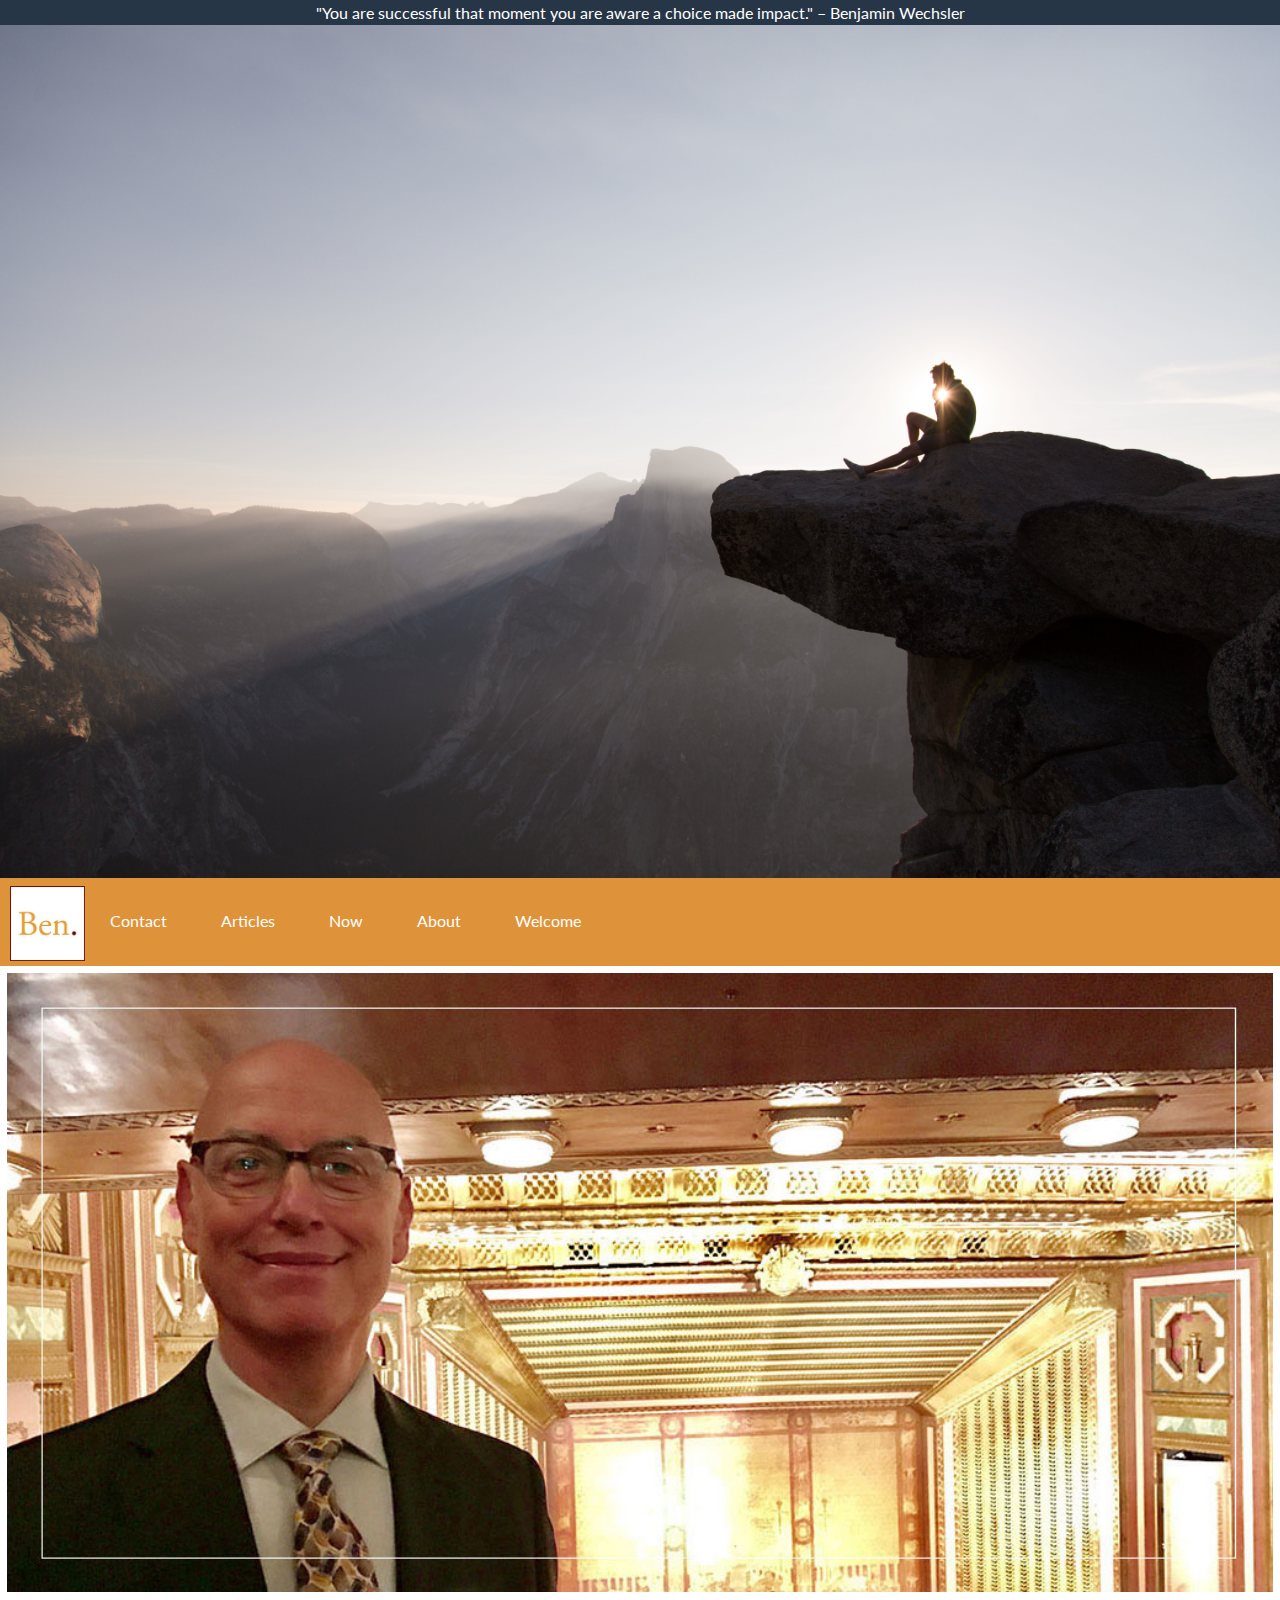
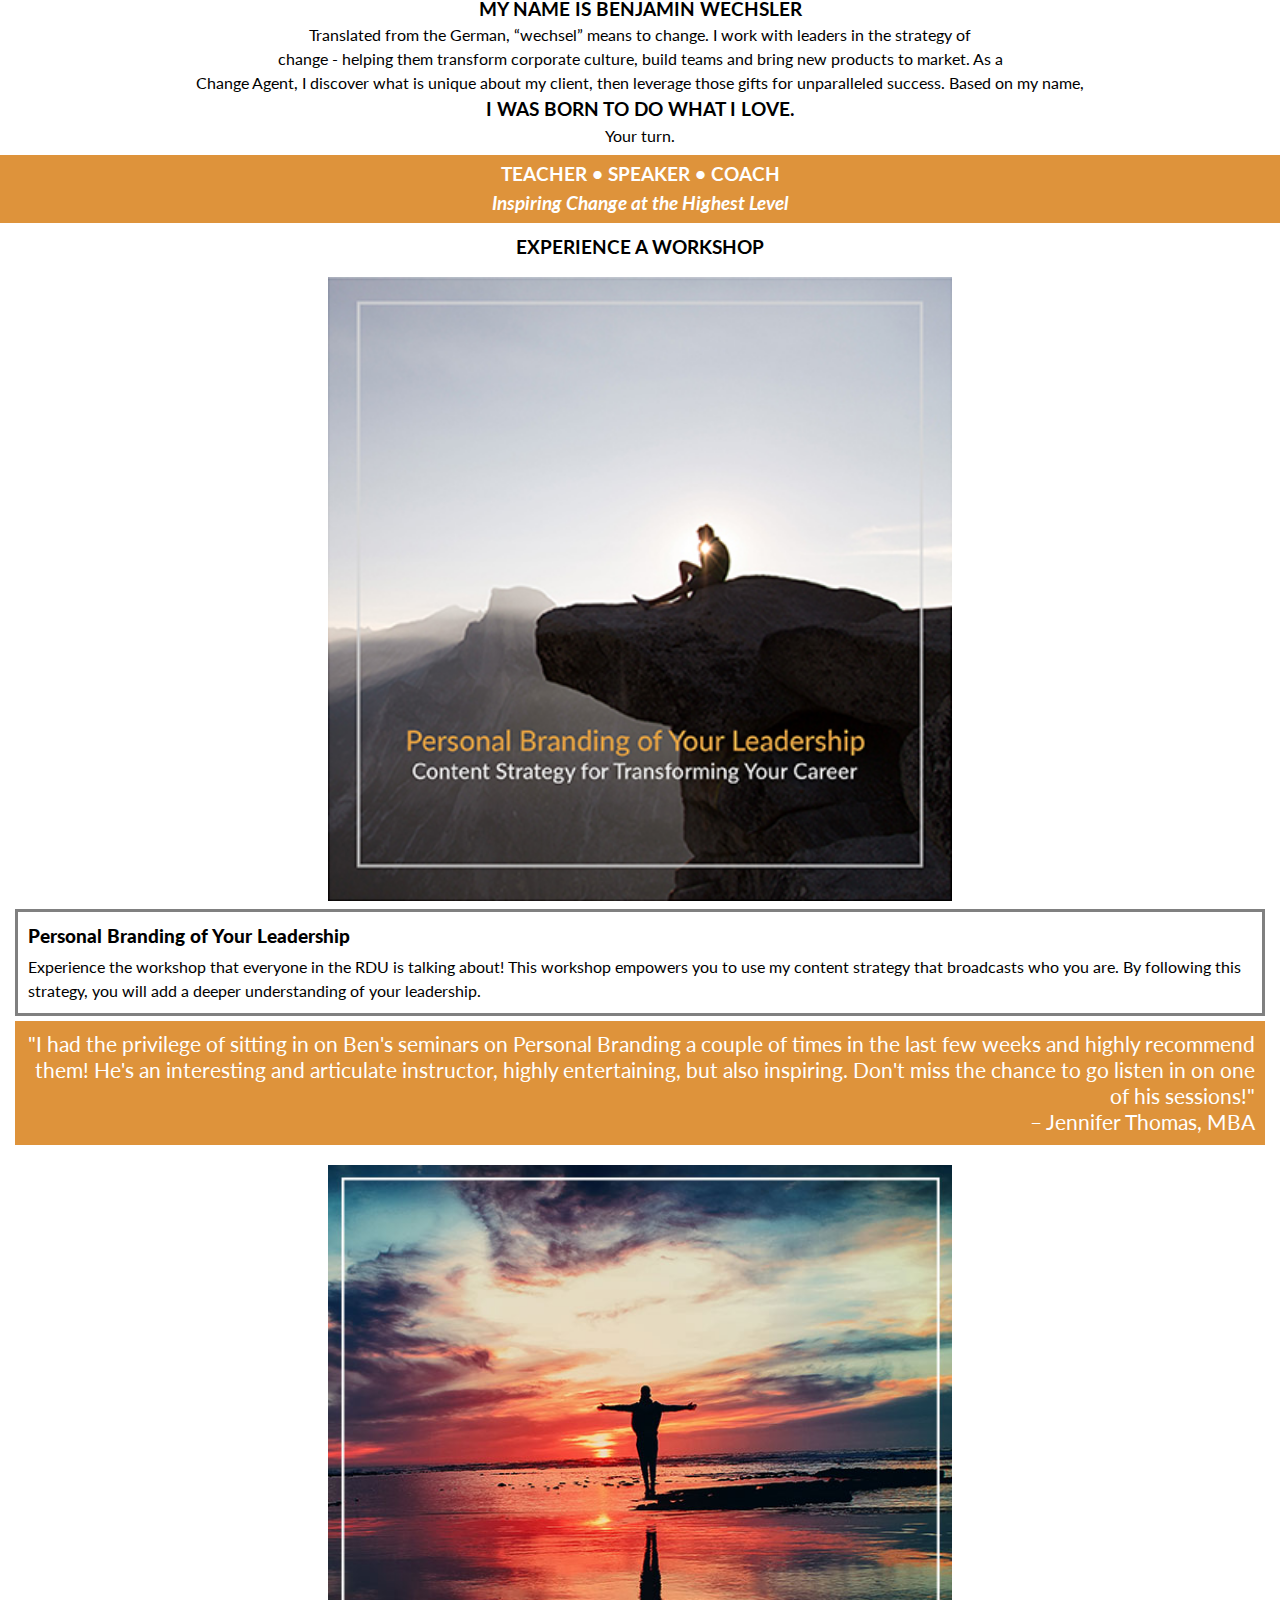
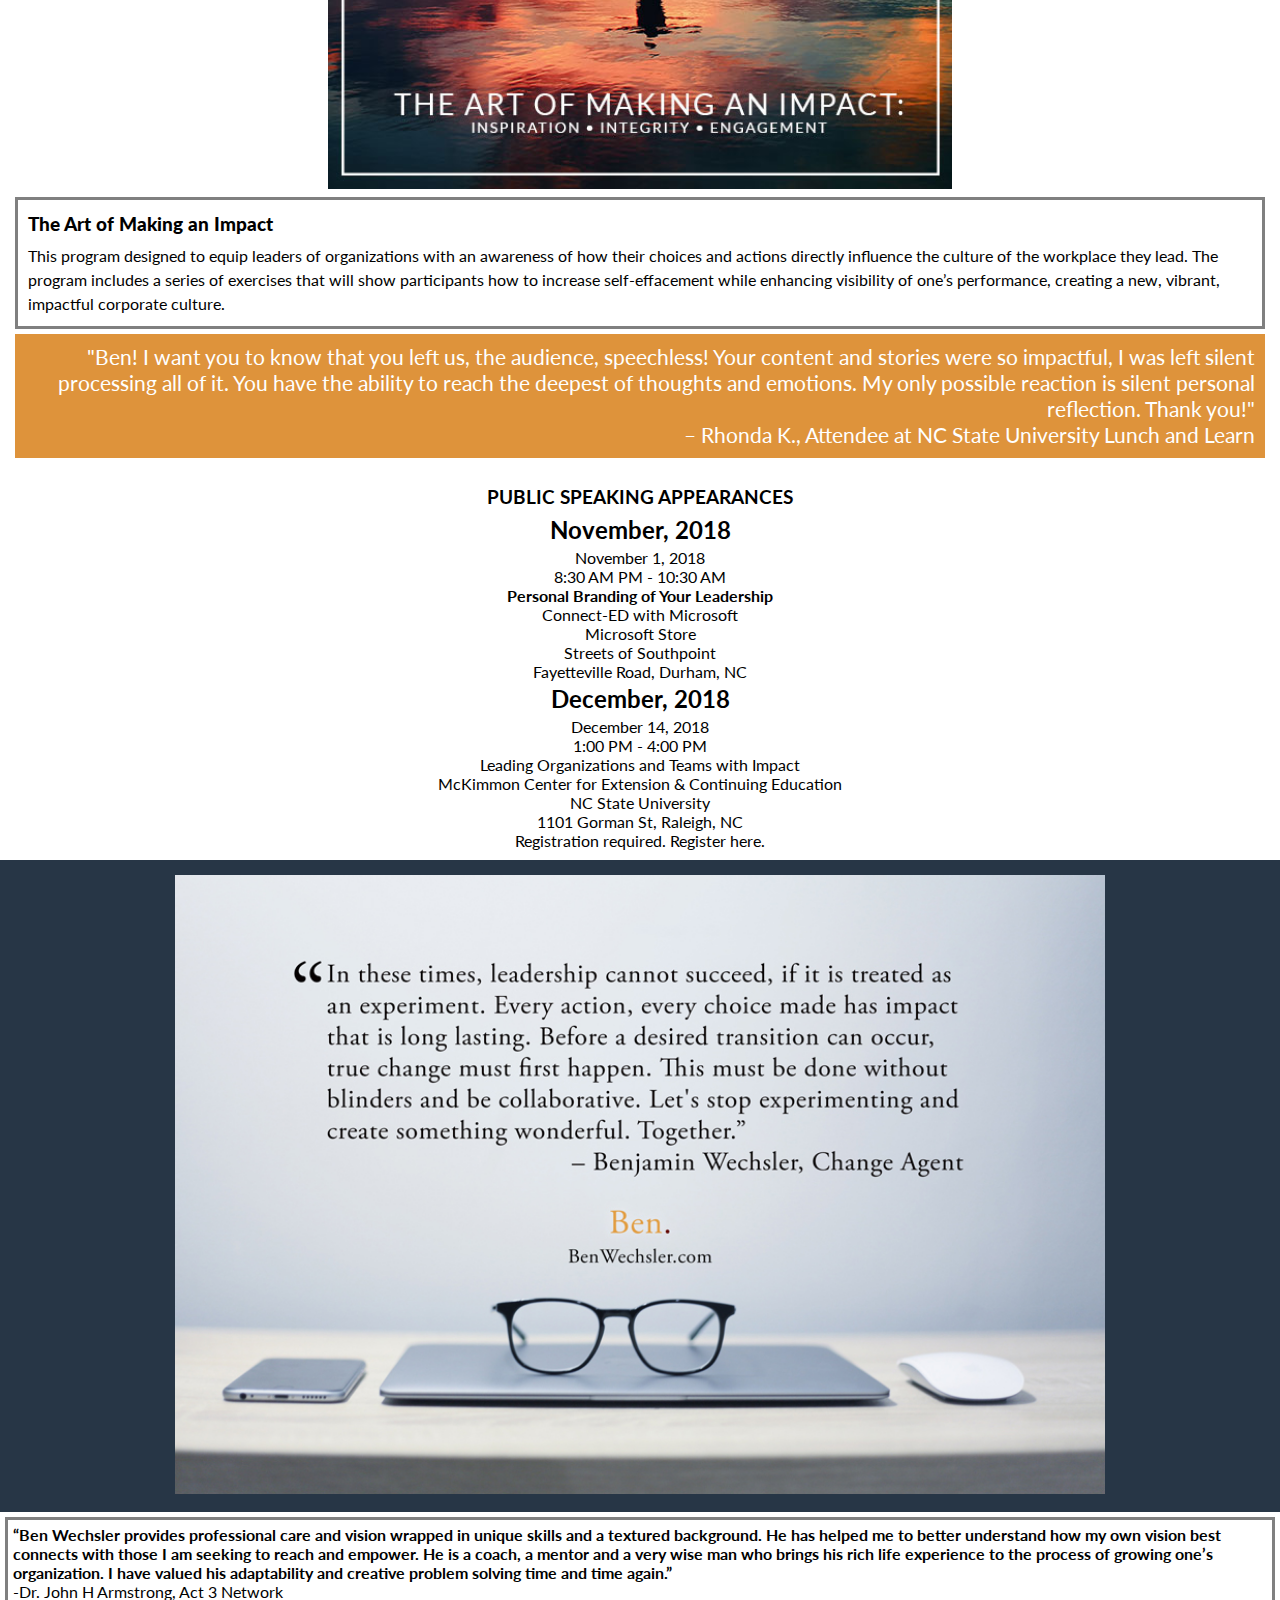
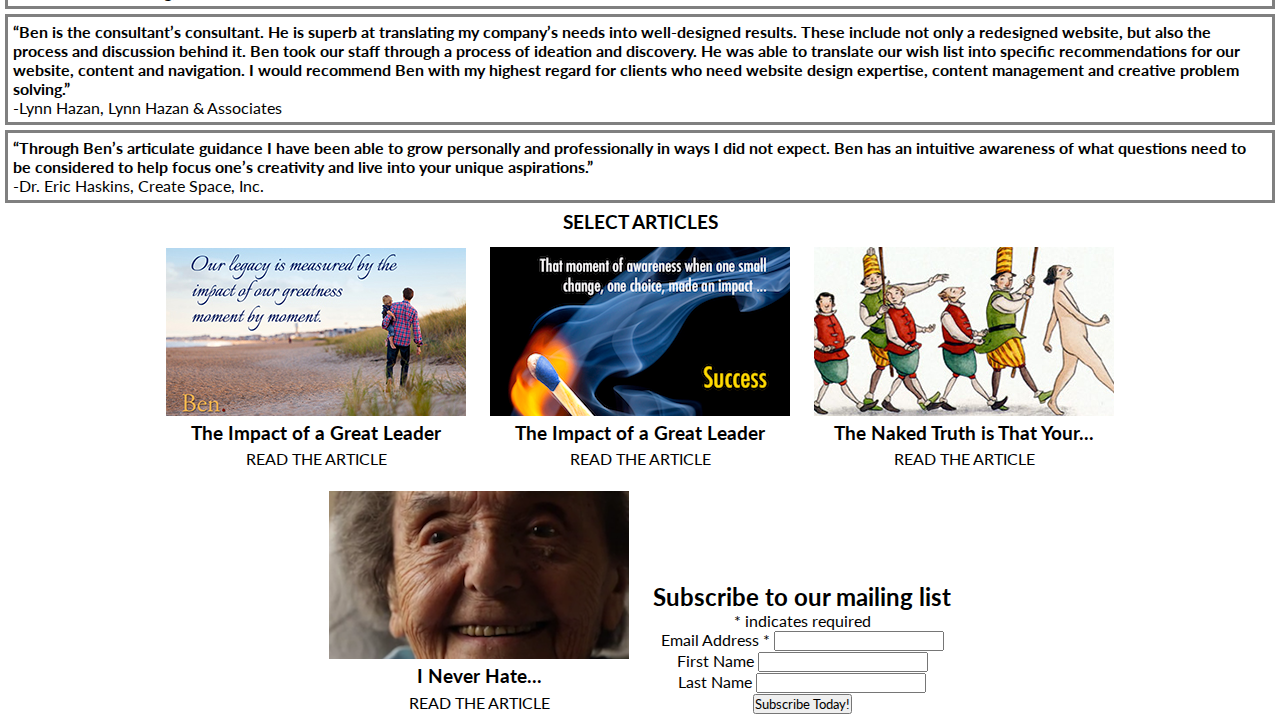
<file: index.html>
<!doctype html>
<html>
  <head>
    <meta charset="utf-8">
    <meta name="viewport" content="width=device-width, initial-scale=1.0">
    <link rel="stylesheet" type="text/css" href="stylesheet.css" />
  </head>
  <body>
    <div class="wrapper">
      <div class="item1">
        <p>"You are successful that moment you are aware a choice made impact." – Benjamin Wechsler</p>
      </div>
      <div class="item2">
        <img class="bannerimg" src="img/thinker_cliff.jpg">
      </div>
      <div class="item3">
        <img class="logosm" src="img/benlogosmall.jpg">
        <img class="navicon" src="img/menu.png">
        <ul>
          <li><a href="contact.html">Contact</a></li>
          <li><a href="articles.html">Articles</a></li>
          <li><a href="now.html">Now</a></li>
          <li><a href="about.html">About</a></li>
          <li><a href="index.html">Welcome</a></li>
        </ul>
      </div>
      <div class="item4">
          <img src="img/benatoperashort.jpg" width="100%">
        <p class="title">MY NAME IS BENJAMIN WECHSLER</p>
        <p class="content">Translated from the German, “wechsel” means to change. I work with leaders in the strategy of<br>change - helping them transform corporate culture, build teams and bring new products to market. As a<br>Change Agent, I discover what is unique about my client, then leverage those gifts for unparalleled success.
        Based on my name,</p>
        <p class="title">I WAS BORN TO DO WHAT I LOVE.</p>
        <p class="content">Your turn.</p>
      </div>
      <div class="item5">
          <p class="title">TEACHER • SPEAKER • COACH<br><i>Inspiring Change at the Highest Level</i></p>
      </div>
      <div class="item6">
        <div class="title">
          <p>EXPERIENCE A WORKSHOP</p>
        </div>
        <div class="workshops">
          <img class="wsimg" src="img/pboyl-ad.jpg">
          <div class="border">
            <p class="wstitle"><strong>Personal Branding of Your Leadership</strong></p>
            <p class="wscontent">Experience the workshop that everyone in the RDU is talking about! This workshop empowers you to use my content strategy that broadcasts who you are. By following this strategy, you will add a deeper understanding of your leadership.</p>
          </div>
          <p class="wscomment">"I had the privilege of sitting in on Ben's seminars on Personal Branding a couple of times in the last few weeks and highly recommend them! He's an interesting and articulate instructor, highly entertaining, but also inspiring. Don't miss the chance to go listen in on one of his sessions!"<br>– Jennifer Thomas, MBA</p>
        </div>
        <div class="workshops">
          <img class="wsimg" src="img/mai-ad.jpg">
          <div class="border">
            <p class="wstitle"><strong>The Art of Making an Impact</strong></p>
            <p class="wscontent">This program designed to equip leaders of organizations with an awareness of how their choices and actions directly influence the culture of the workplace they lead. The program includes a series of exercises that will show participants how to increase self-effacement while enhancing visibility of one’s performance, creating a new, vibrant, impactful corporate culture.</p>
          </div>
          <p class="wscomment">"Ben! I want you to know that you left us, the audience, speechless! Your content and stories were so impactful, I was left silent processing all of it. You have the ability to reach the deepest of thoughts and emotions. My only possible reaction is silent personal reflection. Thank you!"<br>– Rhonda K., Attendee at NC State University Lunch and Learn</p>
        </div>
      </div>
      <div class="item7">
        <p class="title">PUBLIC SPEAKING APPEARANCES</p>
        <div>
          <p class="date">November, 2018</p>
          <p>November 1, 2018<br>8:30 AM PM - 10:30 AM<br><strong>Personal Branding of Your Leadership</strong><br>Connect-ED with Microsoft<br>Microsoft Store<br>Streets of Southpoint<br>Fayetteville Road, Durham, NC</p>
        </div>

        <div>
          <p class="date">December, 2018</p>
          <p>December 14, 2018<br>1:00 PM - 4:00 PM<br>Leading Organizations and Teams with Impact<br>McKimmon Center for Extension & Continuing Education<br>NC State University<br>1101 Gorman St, Raleigh, NC<br>Registration required. Register here.</p>
        </div>
      </div>
      <div class="item8">
          <img class="rowimg" src="img/leadership.jpg">
      </div>
      <div class="item9">
        <p class="border" class="testimonials"><strong>“Ben Wechsler provides professional care and vision wrapped in unique skills and a textured background. He has helped me to better understand how my own vision best connects with those I am seeking to reach and empower. He is a coach, a mentor and a very wise man who brings his rich life experience to the process of growing one’s organization. I have valued his adaptability and creative problem solving time and time again.”</strong><br>-Dr. John H Armstrong, Act 3 Network</p>
        <p class="border" class="testimonials"><strong>“Ben is the consultant’s consultant. He is superb at translating my company’s needs into well-designed results. These include not only a redesigned website, but also the process and discussion behind it. Ben took our staff through a process of ideation and discovery. He was able to translate our wish list into specific recommendations for our website, content and navigation. I would recommend Ben with my highest regard for clients who need website design expertise, content management and creative problem solving.”</strong><br>-Lynn Hazan, Lynn Hazan & Associates</p>
        <p class="border" class="testimonials"><strong>“Through Ben’s articulate guidance I have been able to grow personally and professionally in ways I did not expect. Ben has an intuitive awareness of what questions need to be considered to help focus one’s creativity and live into your unique aspirations.”</strong><br>-Dr. Eric Haskins, Create Space, Inc.</p>
      </div>
      <div class="item10">
        <div class="title">
          <p>SELECT ARTICLES</p>
        </div>
        <div class="articles">
          <img src="img/legacy.jpg">
          <p class="title">The Impact of a Great Leader</p>
          <p class="content">READ THE ARTICLE</p>
        </div>
        <div class="articles">
          <img src="img/Match-Success-300x169.png">
          <p class="title">The Impact of a Great Leader</p>
          <p class="content">READ THE ARTICLE</p>
        </div>
        <div class="articles">
          <img src="img/emperor-no-clothes_300X169.jpg">
          <p class="title">The Naked Truth is That Your...</p>
          <p class="content">READ THE ARTICLE</p>
        </div>
        <div class="articles">
          <img src="img/alice-herz-sommer-300x169.png">
          <p class="title">I Never Hate...</p>
          <p class="content">READ THE ARTICLE</p>
        </div>
        <div class="articles">
          <!-- Begin MailChimp Signup Form -->
          <div id="mc_embed_signup">
            <form action="https://benwechsler.us4.list-manage.com/subscribe/post?u=9504b23cf56b3d642d91c2b50&amp;id=5c3fb2430e" method="post" id="mc-embedded-subscribe-form" name="mc-embedded-subscribe-form" class="validate" target="_blank" novalidate>
              <div id="mc_embed_signup_scroll">
                <h2>Subscribe to our mailing list</h2>
                <div class="indicates-required"><span class="asterisk">*</span> indicates required</div>
                <div class="mc-field-group">
                  <label for="mce-EMAIL">Email Address  <span class="asterisk">*</span></label>
                  <input type="email" value="" name="EMAIL" class="required email" id="mce-EMAIL">
                </div>
                <div class="mc-field-group">
                  <label for="mce-FNAME">First Name </label>
                  <input type="text" value="" name="FNAME" class="" id="mce-FNAME">
                </div>
                <div class="mc-field-group">
                  <label for="mce-LNAME">Last Name </label>
                  <input type="text" value="" name="LNAME" class="" id="mce-LNAME">
                </div>
                <div id="mce-responses" class="clear">
                  <div class="response" id="mce-error-response" style="display:none"></div>
                  <div class="response" id="mce-success-response" style="display:none"></div>
                </div>    
                <!-- real people should not fill this in and expect good things - do not remove this or risk form bot signups-->
                <div style="position: absolute; left: -5000px;" aria-hidden="true"><input type="text" name="b_9504b23cf56b3d642d91c2b50_5c3fb2430e" tabindex="-1" value=""></div>
                <div class="clear"><input type="submit" value="Subscribe Today!" name="subscribe" id="mc-embedded-subscribe" class="subscribe-btn"></div>
              </div>
            </form>
          </div>
          <!--End mc_embed_signup-->
        </div>
      </div>
    </div>
  </body>
</html>
</file>
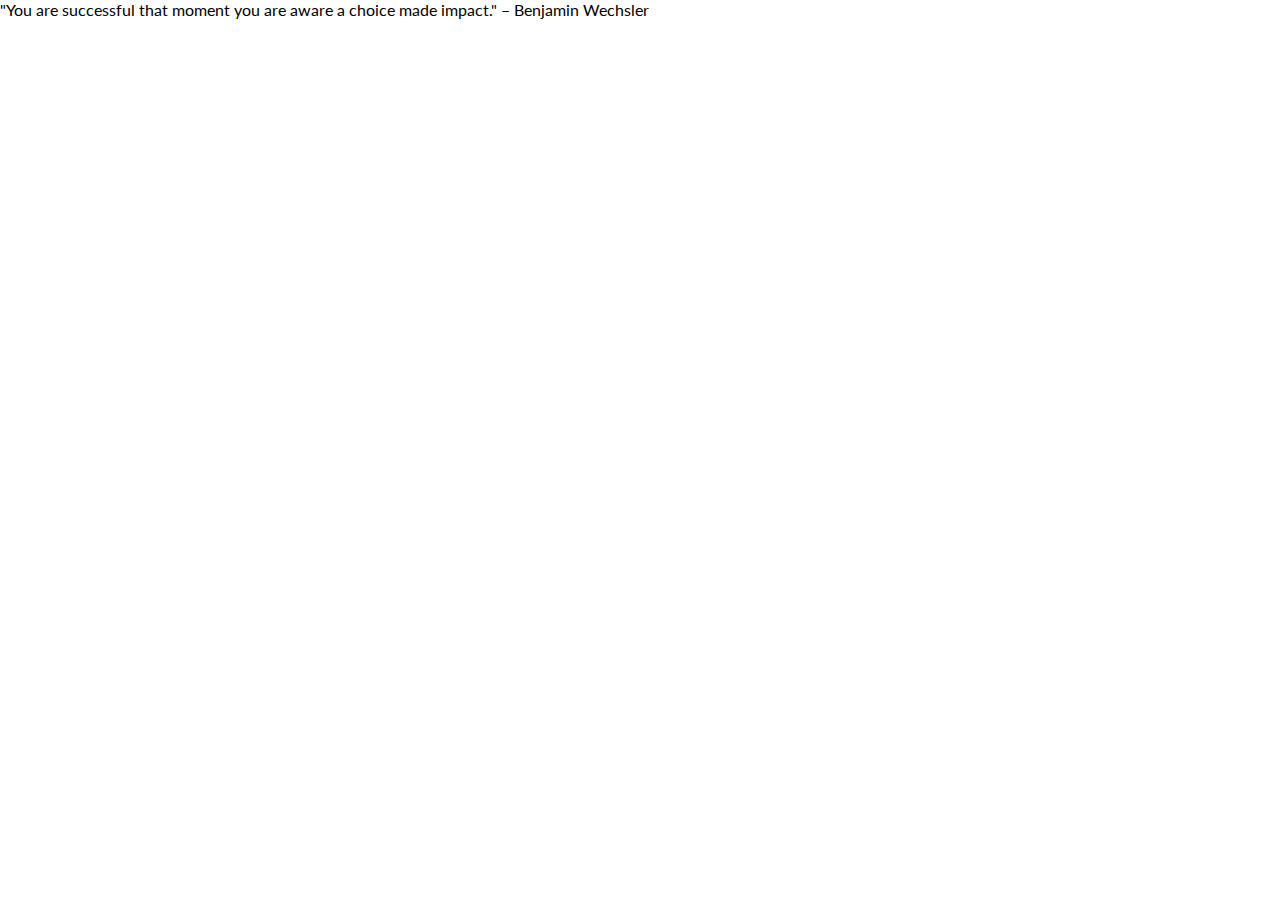
<file: about.html>
<!doctype html>
<html>
  <head>
    <meta charset="utf-8">
    <meta name="viewport" content="width=device-width, initial-scale=1.0">
    <link rel="stylesheet" type="text/css" href="stylesheet2.css" />
  </head>
  <body>
    <div class="wrapper">
      <div class="item1">
        <p>"You are successful that moment you are aware a choice made impact." – Benjamin Wechsler</p>
      </div>
    </div>
  </body>
</html>
</file>
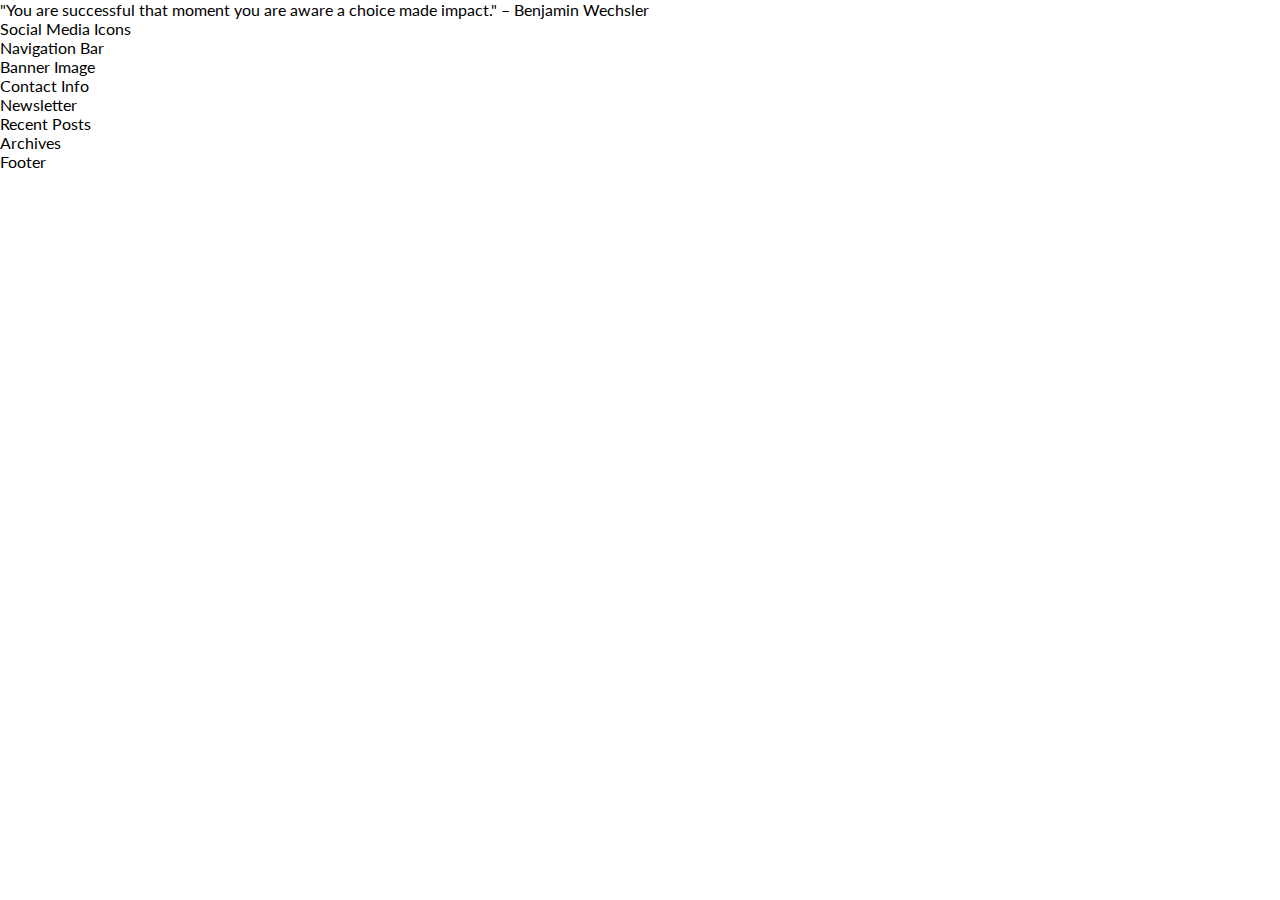
<file: contact.html>
<!doctype html>
<html>
  <head>
    <meta charset="utf-8">
    <meta name="viewport" content="width=device-width, initial-scale=1.0">
    <link rel="stylesheet" type="text/css" href="stylesheet2.css" />
  </head>
  <body>
    <div class="wrapper">
      <div class="item1">
        <p>"You are successful that moment you are aware a choice made impact." – Benjamin Wechsler</p>
      </div>
      <div class="item2">
        <p>Social Media Icons</p>
      </div>
      <div class="item3">Navigation Bar</div>
      <div class="item4">Banner Image</div>
      <div class="item5">Contact Info</div>
      <div class="item7">Newsletter</div>
      <div class="item8">Recent Posts</div>
      <div class="item9">Archives</div>
      <div class="item10">Footer</div>
    </div>
  </body>
</html>
</file>
<file: stylesheet.css>
/* Colors
Blue - rgb(39, 54, 70)
Orange - rgb(222, 147, 59) 
https://learn.mckimmoncenter.ncsu.edu/search/publicCourseSearchDetails.do?method=load&courseId=7760975
*/
@import url('https://fonts.googleapis.com/css?family=Lato:100,100i,300,300i,400,400i,700,700i,900,900i');

* {
  margin: 0px;
  padding: 0px;
  box-sizing: border-box;
  font-family: Lato, Raleway, sans-serif;
}

a:link {
  color: white; 
  text-decoration: none;
}

a:visited {
  color: white;
  text-decoration: none;
}

a:hover {
  color: white;
  text-decoration: none;
}

a:active {
  color: white;
  text-decoration: none;
}

.item1 { grid-area: header; }
.item2 { grid-area: banner; }
.item3 { grid-area: nav; }
.item4 { grid-area: about; }
.item5 { grid-area: bio; }
.item6 { grid-area: workshop; }
.item7 { grid-area: appearances; }
.item8 { grid-area: row; }
.item9 { grid-area: testimonials; }
.item10 { grid-area: articles; }

/* screen size smaller than 420px */

.wrapper {
  display: grid;
  margin: auto;
  grid-template-areas:
    'header'
    'banner'
    'nav'
    'about'
    'bio'
    'workshop'
    'appearances'
    'row'
    'testimonials'
    'articles';
}

li {
  display: none;
}

.articles {
  border-bottom: 2px solid grey;
  margin: 10px;
}

.bannerimg {
  width: 100%;
  padding: 0px;
}

.border {
  border: 3px solid grey;
  padding: 5px;
  margin: 5px;
}

.content {
  font-size: 1.0em;
  line-height: 1.5;
  text-align: center;
}

.date {
  font-size: 1.5em;
  font-weight: bold; 
  line-height: 1.5;
  text-align: center;
}

.logosm {
  float: left;
  height: 75px;
}

.navicon {
  float: right;
  width: 75px;
  padding: 20px;
}

.rowimg {
  width: 75%;
  padding: 15px;
}

.title {
  font-size: 1.2em;
  font-weight: bold; 
  line-height: 1.5;
  text-align: center;
}

.testimonials {
  font-size: 1.0em;
  line-height: 1.5;
  text-align: left;
  margin: 5px;
}

.wscomment {
  background-color: rgb(222, 147, 59);
  color: white;
  padding: 5px;
  margin: 5px;
  font-size: 1.0em;
  line-height: 1.2;
  text-align: right;
}

.wscontent {
  font-size: 1.0em;
  line-height: 1.5;
  text-align: left;
  margin: 5px;
}

.wsimg {
  width: 50%;
  padding: 15px 3px 0px 3px;
}

.wstitle {
  font-size: 1.2em;
  font-weight: bold; 
  line-height: 1.5;
  text-align: left;
  margin: 5px;
}

.item1 {
  background-color: rgb(39, 54, 70);
  color: white;
  width: 100%;
  margin: auto;
  text-align: center;
  padding: 3px;
}

.item2 {
  background-color: rgb(222, 147, 59);
}

.item3 {
  background-color: rgb(222, 147, 59);
  padding: 5px;
}

.item4 {
  padding: 7px;
}

.item5 {
  background-color: rgb(222, 147, 59);
  color: white;
  font-weight: bold;
  text-align: center;
  padding: 5px;
}

.item6 {
  padding: 10px;
  text-align: center;
}

.item7 {
  padding: 10px;
  text-align: center;
}

.item8 {
  background-color: rgb(39, 54, 70);
  text-align: center;
}

.item10 {
  text-align: center;
}

/* screen larger than 420px */

@media only screen and (min-width: 420px) {
  .wrapper {
    display: grid;
    margin: auto;
    grid-template-areas:
      'header''header'
      'banner''banner'
      'nav''nav'
      'about''about'
      'bio''bio'
      'workshop''workshop'
      'appearances''apperances'
      'row''row'
      'testimonials''testimonials'
      'articles''articles';
  }

  .articles {
    display: inline-block;
    border-bottom: none;
  }

  li {
    display: inline-block;
    color: white;
    padding: 25px;
    vertical-align: middle;
  }

  .logosm {
    padding-left: 5px;
    height: 75px;
  }

  .navicon {
    display: none;
  }

  .wscomment {
    font-size: 1.3em;
    line-height: 1.25;
    padding: 10px;
  }

  .item3 {
    background-color: rgb(222, 147, 59);
  }
}
</file>
<file: stylesheet2.css>
/* Colors
Blue - rgb(39, 54, 70)
Orange - rgb(222, 147, 59) 
https://learn.mckimmoncenter.ncsu.edu/search/publicCourseSearchDetails.do?method=load&courseId=7760975
*/
@import url('https://fonts.googleapis.com/css?family=Lato:100,100i,300,300i,400,400i,700,700i,900,900i');

* {
  margin: 0px;
  padding: 0px;
  box-sizing: border-box;
  font-family: Lato, Raleway, sans-serif;
}

.item1 { grid-area: header; }
</file>
